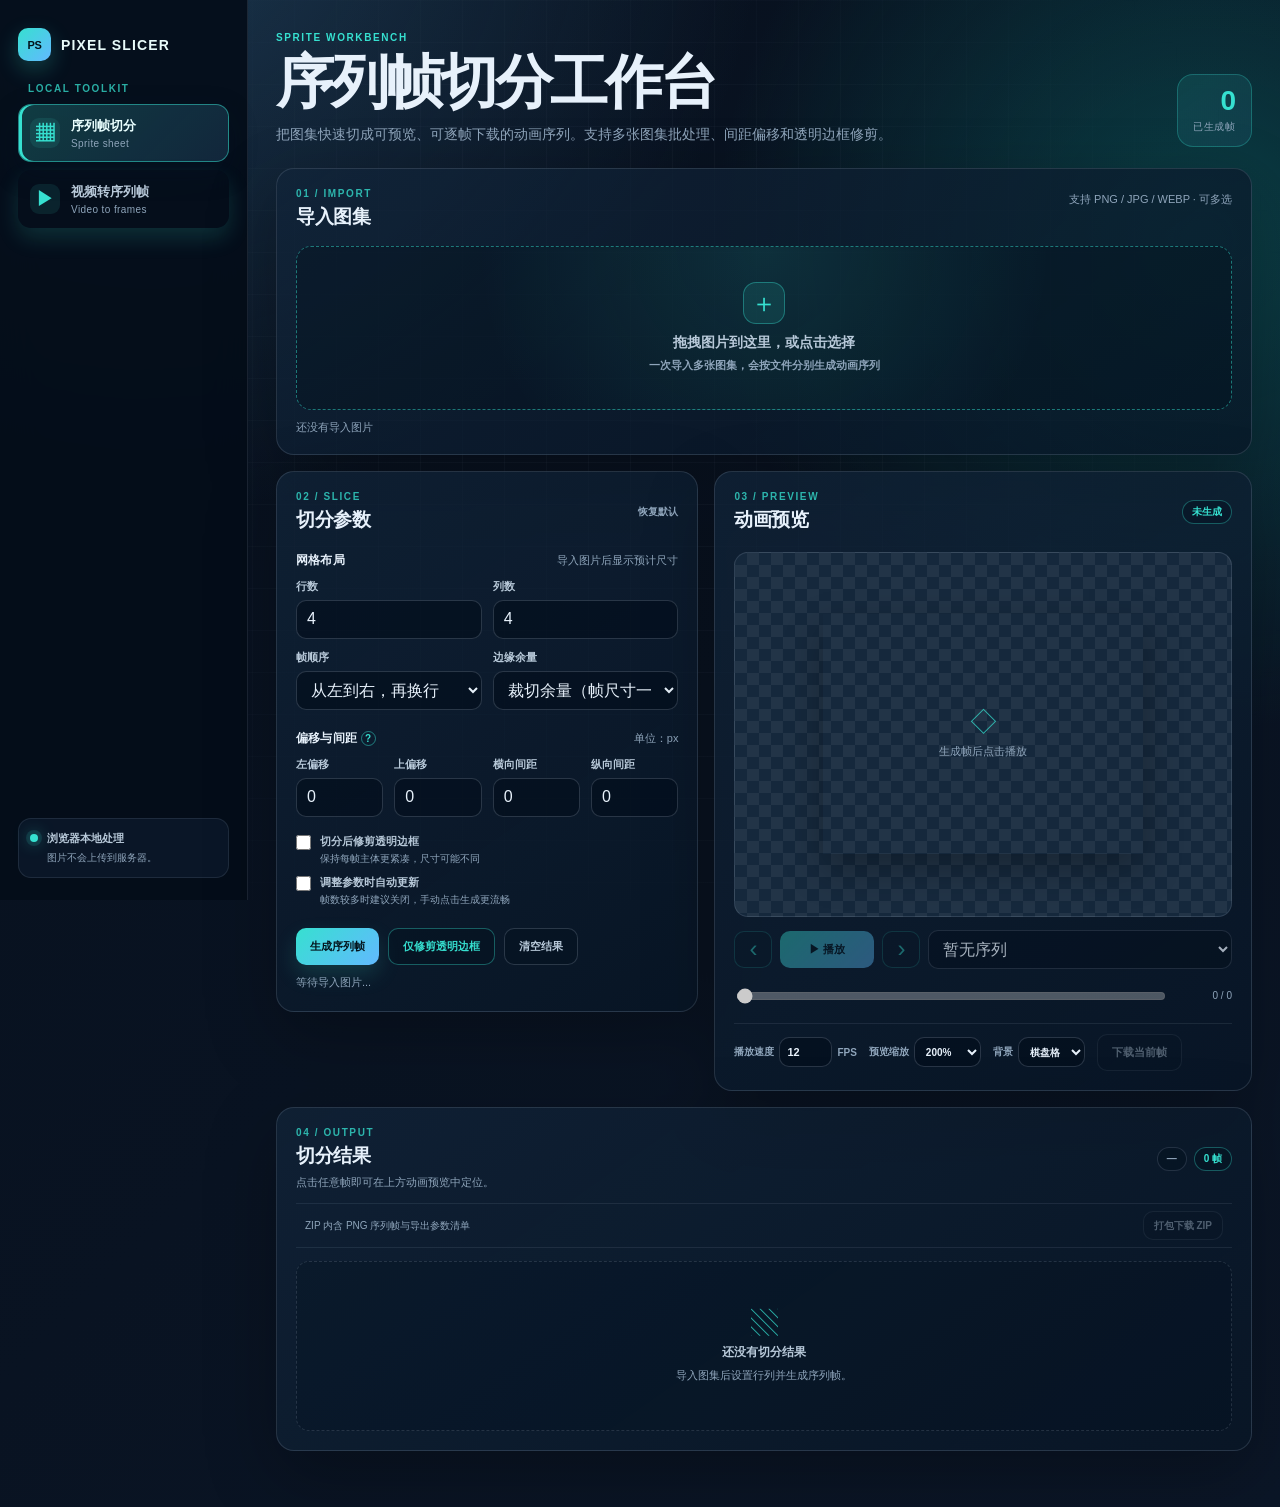
<file: index.html>
<!doctype html>
<html lang="zh-CN">
<head>
  <meta charset="UTF-8" />
  <meta name="viewport" content="width=device-width, initial-scale=1.0" />
  <meta name="theme-color" content="#08111f" />
  <link rel="icon" href="data:," />
  <title>Pixel Slicer Studio · 序列帧工具</title>
  <link rel="stylesheet" href="premium.css" />
</head>
<body>
  <div class="mesh" aria-hidden="true"></div>
  <div class="app">
    <aside class="sidebar">
      <div class="brand">
        <span class="brand-mark">PS</span>
        <span>Pixel Slicer</span>
      </div>
      <p class="sidebar-kicker">LOCAL TOOLKIT</p>
      <nav class="nav" aria-label="工具导航">
        <button class="nav-btn active" data-target="slicer" type="button">
          <span class="nav-icon">▦</span>
          <span><strong>序列帧切分</strong><small>Sprite sheet</small></span>
        </button>
        <button class="nav-btn" data-target="video" type="button">
          <span class="nav-icon">▶</span>
          <span><strong>视频转序列帧</strong><small>Video to frames</small></span>
        </button>
      </nav>
      <div class="sidebar-note">
        <span class="status-dot"></span>
        <div>
          <strong>浏览器本地处理</strong>
          <p>图片不会上传到服务器。</p>
        </div>
      </div>
    </aside>

    <div class="content">
      <main class="shell page active" data-page="slicer">
        <header class="hero hero-with-stat">
          <div>
            <p class="eyebrow">SPRITE WORKBENCH</p>
            <h1>序列帧切分工作台</h1>
            <p class="lead">把图集快速切成可预览、可逐帧下载的动画序列。支持多张图集批处理、间距偏移和透明边框修剪。</p>
          </div>
          <div class="hero-stat" aria-label="当前生成帧数">
            <strong id="headerFrameStat">0</strong>
            <span>已生成帧</span>
          </div>
        </header>

        <section class="card upload-card">
          <div class="section-heading">
            <div>
              <p class="section-eyebrow">01 / IMPORT</p>
              <h2>导入图集</h2>
            </div>
            <span class="section-tip">支持 PNG / JPG / WEBP · 可多选</span>
          </div>
          <label class="drop-zone" id="imageDropZone" for="imageInput">
            <span class="drop-icon">＋</span>
            <span class="drop-title">拖拽图片到这里，或点击选择</span>
            <span class="drop-subtitle">一次导入多张图集，会按文件分别生成动画序列</span>
            <input id="imageInput" type="file" accept="image/*" multiple />
          </label>
          <div id="sourceSummary" class="source-summary empty" aria-live="polite">
            <span>还没有导入图片</span>
          </div>
        </section>

        <section class="workbench-grid">
          <section class="card settings-card">
            <div class="section-heading compact-heading">
              <div>
                <p class="section-eyebrow">02 / SLICE</p>
                <h2>切分参数</h2>
              </div>
              <button id="resetSettingsBtn" class="text-btn" type="button">恢复默认</button>
            </div>

            <div class="subheading-row">
              <h3>网格布局</h3>
              <span id="gridHint" class="setting-hint">导入图片后显示预计尺寸</span>
            </div>
            <div class="field-grid two-columns">
              <div class="field">
                <label for="rows">行数</label>
                <input id="rows" type="number" min="1" max="64" step="1" value="4" inputmode="numeric" />
              </div>
              <div class="field">
                <label for="cols">列数</label>
                <input id="cols" type="number" min="1" max="64" step="1" value="4" inputmode="numeric" />
              </div>
              <div class="field">
                <label for="orderSelect">帧顺序</label>
                <select id="orderSelect">
                  <option value="row-major">从左到右，再换行</option>
                  <option value="column-major">从上到下，再换列</option>
                </select>
              </div>
              <div class="field">
                <label for="edgeMode">边缘余量</label>
                <select id="edgeMode">
                  <option value="crop">裁切余量（帧尺寸一致）</option>
                  <option value="include">包含余量（末行/列变宽）</option>
                </select>
              </div>
            </div>

            <div class="subheading-row spacing-heading">
              <h3>偏移与间距 <span class="help-dot" title="适用于图集带外边距或帧之间有空隙的情况">?</span></h3>
              <span class="setting-hint">单位：px</span>
            </div>
            <div class="field-grid four-columns">
              <div class="field">
                <label for="offsetX">左偏移</label>
                <input id="offsetX" type="number" min="0" step="1" value="0" inputmode="numeric" />
              </div>
              <div class="field">
                <label for="offsetY">上偏移</label>
                <input id="offsetY" type="number" min="0" step="1" value="0" inputmode="numeric" />
              </div>
              <div class="field">
                <label for="gapX">横向间距</label>
                <input id="gapX" type="number" min="0" step="1" value="0" inputmode="numeric" />
              </div>
              <div class="field">
                <label for="gapY">纵向间距</label>
                <input id="gapY" type="number" min="0" step="1" value="0" inputmode="numeric" />
              </div>
            </div>

            <div class="option-list">
              <label class="check-row">
                <input id="trimFramesToggle" type="checkbox" />
                <span><strong>切分后修剪透明边框</strong><small>保持每帧主体更紧凑，尺寸可能不同</small></span>
              </label>
              <label class="check-row">
                <input id="liveUpdateToggle" type="checkbox" />
                <span><strong>调整参数时自动更新</strong><small>帧数较多时建议关闭，手动点击生成更流畅</small></span>
              </label>
            </div>

            <div class="actions settings-actions">
              <button id="sliceBtn" type="button">生成序列帧</button>
              <button id="trimBtn" class="ghost" type="button">仅修剪透明边框</button>
              <button id="clearResultsBtn" class="quiet-btn" type="button">清空结果</button>
            </div>
            <p id="status" class="status-line" aria-live="polite">等待导入图片...</p>
          </section>

          <section class="card animation-card">
            <div class="section-heading compact-heading">
              <div>
                <p class="section-eyebrow">03 / PREVIEW</p>
                <h2>动画预览</h2>
              </div>
              <span id="animationBadge" class="badge">未生成</span>
            </div>

            <div class="animation-stage" id="animationStage" data-background="checker">
              <canvas id="animationCanvas" width="320" height="240" aria-label="序列帧动画预览"></canvas>
              <div id="animationEmpty" class="stage-empty">
                <span class="stage-empty-icon">◇</span>
                <span>生成帧后点击播放</span>
              </div>
            </div>

            <div class="animation-controls">
              <div class="control-row primary-controls">
                <button id="prevFrameBtn" class="icon-btn" type="button" title="上一帧" aria-label="上一帧">‹</button>
                <button id="playAnimationBtn" class="play-btn" type="button" disabled>▶ 播放</button>
                <button id="nextFrameBtn" class="icon-btn" type="button" title="下一帧" aria-label="下一帧">›</button>
                <select id="animationSourceSelect" aria-label="选择预览序列" disabled>
                  <option>暂无序列</option>
                </select>
              </div>
              <div class="timeline-row">
                <input id="animationSeek" type="range" min="0" max="0" value="0" step="1" disabled aria-label="动画帧进度" />
                <span id="animationFrameLabel">0 / 0</span>
              </div>
              <div class="preview-options">
                <label class="inline-field" for="previewFps">播放速度
                  <input id="previewFps" type="number" min="1" max="120" step="1" value="12" />
                  <span>FPS</span>
                </label>
                <label class="inline-field" for="previewZoom">预览缩放
                  <select id="previewZoom">
                    <option value="1">100%</option>
                    <option value="2" selected>200%</option>
                    <option value="3">300%</option>
                    <option value="4">400%</option>
                  </select>
                </label>
                <label class="inline-field" for="previewBackground">背景
                  <select id="previewBackground">
                    <option value="checker" selected>棋盘格</option>
                    <option value="dark">深色</option>
                    <option value="light">浅色</option>
                    <option value="transparent">透明</option>
                  </select>
                </label>
                <button id="downloadFrameBtn" class="quiet-btn" type="button" disabled>下载当前帧</button>
              </div>
            </div>
          </section>
        </section>

        <section class="card result-card">
          <div class="section-heading result-heading">
            <div>
              <p class="section-eyebrow">04 / OUTPUT</p>
              <h2>切分结果</h2>
              <p id="resultHint" class="subtle-text">点击任意帧即可在上方动画预览中定位。</p>
            </div>
            <div class="result-stats">
              <span id="dimensionBadge" class="subtle-badge">—</span>
              <span id="countBadge" class="badge">0 帧</span>
            </div>
          </div>
          <div class="output-toolbar">
            <span>ZIP 内含 PNG 序列帧与导出参数清单</span>
            <button id="downloadSliceZipBtn" class="quiet-btn" type="button" disabled>打包下载 ZIP</button>
          </div>
          <div id="preview" class="preview">
            <div id="resultsEmpty" class="results-empty">
              <span class="results-empty-icon">▧</span>
              <strong>还没有切分结果</strong>
              <span>导入图集后设置行列并生成序列帧。</span>
            </div>
          </div>
        </section>
      </main>

      <main class="shell page" data-page="video">
        <header class="hero hero-with-stat">
          <div>
            <p class="eyebrow">MOTION WORKBENCH</p>
            <h1>视频转序列帧</h1>
            <p class="lead">精确选取片段，按帧数或 FPS 采样，直接导出适合游戏、动效和 UI 的 PNG 序列。</p>
          </div>
          <div class="hero-stat-group" aria-label="视频信息">
            <div class="hero-stat">
              <strong id="videoDurationBadge">—</strong>
              <span>视频时长</span>
            </div>
            <div class="hero-stat">
              <strong id="videoFrameSizeBadge">—</strong>
              <span>画面尺寸</span>
            </div>
          </div>
        </header>

        <section class="video-workbench-grid">
          <section class="card video-source-card">
            <div class="section-heading compact-heading">
              <div>
                <p class="section-eyebrow">01 / SOURCE</p>
                <h2>视频预览</h2>
              </div>
              <span id="videoFormatBadge" class="subtle-badge">未加载</span>
            </div>
            <label class="video-drop-zone" id="videoDropZone" for="videoInput">
              <span class="video-drop-icon">▶</span>
              <span id="videoFileLabel" class="video-drop-title">点击或拖拽视频文件</span>
              <span class="video-drop-subtitle">MP4 / WebM / MOV · 文件只在本地解码</span>
              <input id="videoInput" type="file" accept="video/*" />
            </label>
            <div class="video-stage" id="videoStage">
              <video id="videoPreview" controls preload="metadata" playsinline></video>
              <div id="videoEmpty" class="video-empty">
                <span>◇</span>
                <strong>选择视频后开始预览</strong>
                <small>建议使用 H.264 MP4 或 WebM</small>
              </div>
            </div>
            <div class="video-meta-strip">
              <span><i class="meta-dot"></i><strong id="videoCurrentTime">00:00.00</strong> 当前时间</span>
              <span><i class="meta-dot blue"></i><strong id="videoCodecHint">本地处理</strong></span>
            </div>
          </section>

          <section class="card video-process-card">
            <div class="section-heading compact-heading">
              <div>
                <p class="section-eyebrow">02 / SETTINGS</p>
                <h2>采样与输出</h2>
              </div>
              <span class="section-tip">实时计算预计帧数</span>
            </div>
            <div class="process-callout">
              <span class="callout-icon">✦</span>
              <div><strong>按需控制采样密度</strong><small>片段越长、采样越密，处理时间和内存占用越高。</small></div>
            </div>
            <div class="field-grid two-columns">
              <div class="field">
                <label for="sampleMode">采样方式</label>
                <select id="sampleMode">
                  <option value="count">按指定帧数</option>
                  <option value="fps">按 FPS 采样</option>
                </select>
              </div>
              <div class="field">
                <label for="frameCount">目标帧数</label>
                <input id="frameCount" type="number" min="1" max="2000" value="1" inputmode="numeric" />
              </div>
              <div class="field">
                <label for="sampleFps">采样 FPS</label>
                <input id="sampleFps" type="number" min="1" max="120" step="1" value="12" inputmode="numeric" />
              </div>
              <div class="field">
                <label for="outputScale">输出尺寸</label>
                <select id="outputScale">
                  <option value="1" selected>原始尺寸 · 100%</option>
                  <option value="0.75">缩小 · 75%</option>
                  <option value="0.5">缩小 · 50%</option>
                  <option value="0.25">缩小 · 25%</option>
                </select>
              </div>
            </div>
            <div class="sample-readout">
              <span id="sampleStepLabel">等待视频片段</span>
              <span class="sample-limit">最多 2000 帧</span>
            </div>
            <div class="actions process-actions">
              <button id="extractBtn" type="button">提取序列帧</button>
              <button id="clearFramesBtn" class="ghost" type="button">清空结果</button>
            </div>
            <p id="videoStatus" class="status-line">等待选择视频...</p>

            <div class="chroma-panel">
              <div class="subheading-row">
                <h3>色键透明 <span class="optional-label">可选</span></h3>
                <span class="setting-hint">对已提取帧处理</span>
              </div>
              <div class="field-grid chroma-grid">
                <div class="field color-field">
                  <label for="keyColor">颜色</label>
                  <input id="keyColor" type="color" value="#00ff00" />
                </div>
                <div class="field">
                  <label for="keyTolerance">容差</label>
                  <input id="keyTolerance" type="number" min="0" max="255" value="60" />
                </div>
                <div class="field">
                  <label for="keyFeather">羽化</label>
                  <input id="keyFeather" type="number" min="0" max="120" value="24" />
                </div>
              </div>
              <button id="chromaBtn" class="quiet-btn wide-btn" type="button">应用色键透明</button>
            </div>
          </section>
        </section>

        <section class="card timeline-card">
          <div class="section-heading compact-heading">
            <div>
              <p class="section-eyebrow">03 / TIMELINE</p>
              <h2>选择片段</h2>
            </div>
            <div class="timeline-summary">
              <div><strong id="segmentLengthLabel">0.00s</strong><span>选中时长</span></div>
              <div class="time-pair"><span id="startTime">0.00s</span><b>→</b><span id="endTime">0.00s</span></div>
            </div>
          </div>
          <div class="timeline-inputs">
            <div class="field range-block">
              <div class="range-label-row"><label for="startRange">片段开始</label><span>START</span></div>
              <input id="startRange" type="range" min="0" max="0" step="0.01" value="0" />
            </div>
            <div class="field range-block">
              <div class="range-label-row"><label for="endRange">片段结束</label><span>END</span></div>
              <input id="endRange" type="range" min="0" max="0" step="0.01" value="0" />
            </div>
          </div>
          <div class="timeline-actions">
            <button id="setStartFromCurrentBtn" class="quiet-btn" type="button">以当前时间设开始</button>
            <button id="setEndFromCurrentBtn" class="quiet-btn" type="button">以当前时间设结束</button>
            <button id="resetSegmentBtn" class="text-btn" type="button">重置片段</button>
            <button id="playSegmentBtn" class="play-segment-btn" type="button">▶ 播放片段</button>
            <label class="check-row timeline-check">
              <input id="loopToggle" type="checkbox" checked />
              <span><strong>循环片段</strong><small>预览时自动回到开始</small></span>
            </label>
          </div>
        </section>

        <section class="card video-output-card">
          <div class="section-heading result-heading">
            <div>
              <p class="section-eyebrow">04 / OUTPUT</p>
              <h2>视频帧结果</h2>
              <p id="videoOutputHint" class="subtle-text">生成后可点击帧卡片定位视频时间。</p>
            </div>
            <div class="result-stats">
              <span id="outputResolution" class="subtle-badge">—</span>
              <span id="sampleSummary" class="subtle-badge">—</span>
              <span id="frameBadge" class="badge">0 帧</span>
            </div>
          </div>
          <div class="output-toolbar">
            <span>每张 PNG 都保留透明通道</span>
            <button id="downloadAllFramesBtn" class="quiet-btn" type="button" disabled>打包下载 ZIP</button>
          </div>
          <div id="framePreview" class="frame-grid">
            <div class="results-empty">
              <span class="results-empty-icon">▧</span>
              <strong>还没有提取结果</strong>
              <span>选择视频、片段和采样方式后开始提取。</span>
            </div>
          </div>
        </section>
      </main>
    </div>
  </div>
  <script src="premium.js"></script>
</body>
</html>
</file>
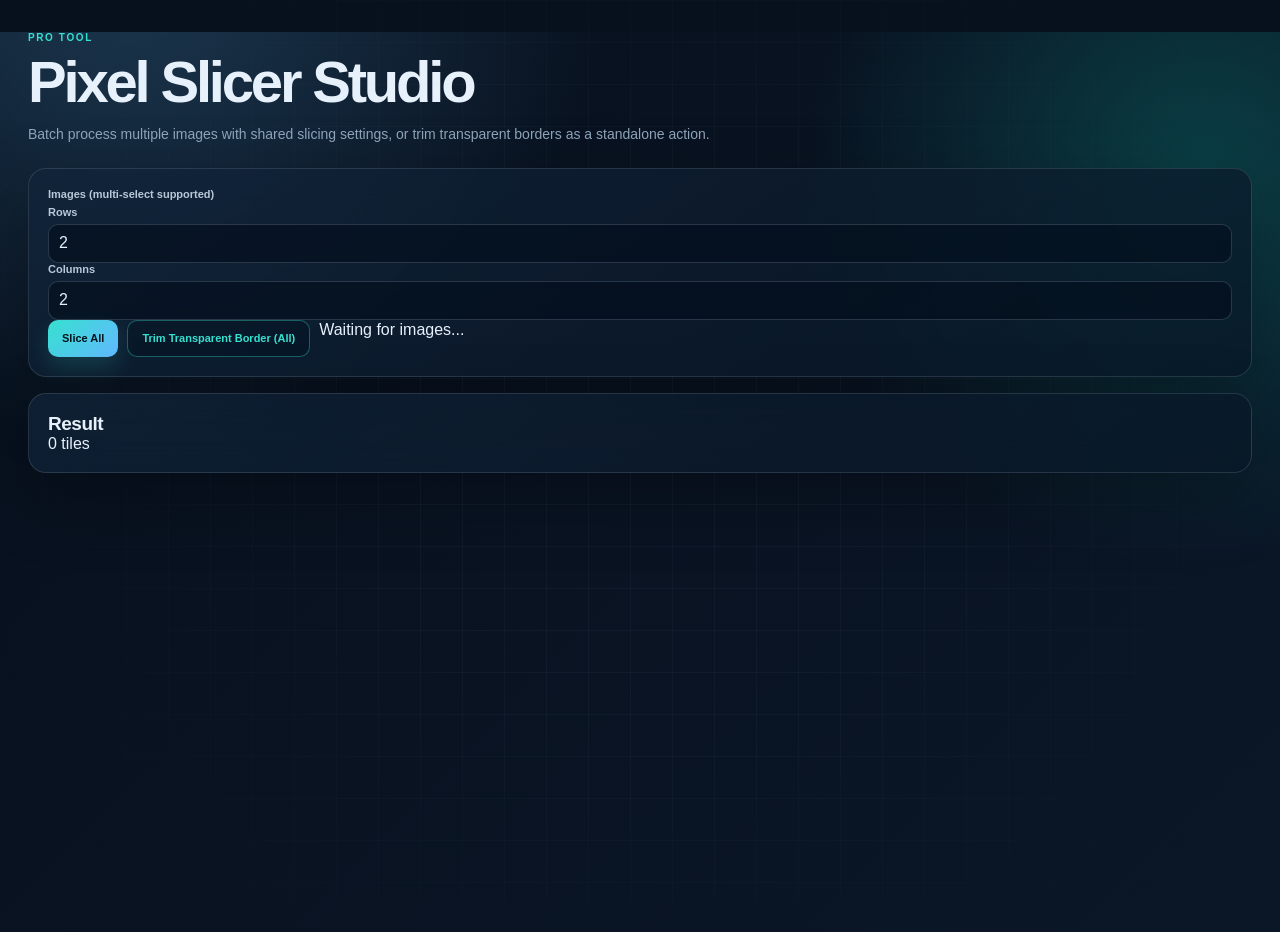
<file: premium.html>
<!doctype html>  
<html lang='en'>  
<head>  
<meta charset='UTF-8' />  
<meta name='viewport' content='width=device-width, initial-scale=1.0' />  
<title>Pixel Slicer Studio - Premium</title>  
<link rel='stylesheet' href='premium.css' />  
</head>  
<body>  
<div class='mesh'></div>  
<main class='shell'>  
<header class='hero'>  
<p class='eyebrow'>PRO TOOL</p>  
<h1>Pixel Slicer Studio</h1>  
<p class='lead'>Batch process multiple images with shared slicing settings, or trim transparent borders as a standalone action.</p>  
</header>  
<section class='card'>  
<label for='imageInput'>Images (multi-select supported)</label>  
<input id='imageInput' type='file' accept='image/*' multiple />  
<div class='grid'>  
<div><label for='rows'>Rows</label><input id='rows' type='number' min='1' value='2' /></div>  
<div><label for='cols'>Columns</label><input id='cols' type='number' min='1' value='2' /></div>  
</div>  
<div class='actions'><button id='sliceBtn'>Slice All</button><button id='trimBtn' class='ghost'>Trim Transparent Border (All)</button><p id='status'>Waiting for images...</p></div>  
</section>  
<section class='card'><div class='row'><h2>Result</h2><span id='countBadge'>0 tiles</span></div><div id='preview' class='preview'></div></section>  
</main>  
<script src='premium.js'></script>  
</body>  
</html>
</file>
<file: premium.css>
:root {
  --bg: #07101d;
  --bg-deep: #0b1627;
  --panel: rgba(13, 28, 47, 0.78);
  --panel-strong: rgba(14, 31, 52, 0.94);
  --panel-soft: rgba(23, 44, 68, 0.54);
  --line: rgba(148, 163, 184, 0.2);
  --line-strong: rgba(148, 163, 184, 0.34);
  --text: #e7f1fb;
  --muted: #8fa5bb;
  --muted-strong: #b8c9d9;
  --brand: #36e0d0;
  --brand-blue: #62b9ff;
  --brand-soft: rgba(54, 224, 208, 0.15);
  --warning: #f6c76b;
  --danger: #ff8795;
  --nav: rgba(5, 14, 26, 0.92);
  --shadow: 0 24px 70px rgba(0, 0, 0, 0.27);
}

* {
  box-sizing: border-box;
}

html {
  min-width: 320px;
  background: var(--bg);
}

body {
  min-height: 100vh;
  margin: 0;
  color: var(--text);
  font-family: "Segoe UI", "PingFang SC", "Microsoft YaHei", sans-serif;
  background:
    radial-gradient(circle at 10% -8%, rgba(47, 92, 126, 0.52) 0, transparent 32%),
    radial-gradient(circle at 94% 16%, rgba(12, 122, 117, 0.42) 0, transparent 28%),
    linear-gradient(135deg, var(--bg), var(--bg-deep));
}

button,
input,
select {
  font: inherit;
}

button,
select,
input[type="file"] {
  -webkit-tap-highlight-color: transparent;
}

button {
  border: 0;
}

button:focus-visible,
select:focus-visible,
input:focus-visible,
.drop-zone:focus-within {
  outline: 2px solid rgba(54, 224, 208, 0.74);
  outline-offset: 2px;
}

.mesh {
  position: fixed;
  z-index: 0;
  inset: 0;
  pointer-events: none;
  background-image:
    linear-gradient(rgba(148, 163, 184, 0.055) 1px, transparent 1px),
    linear-gradient(90deg, rgba(148, 163, 184, 0.055) 1px, transparent 1px);
  background-size: 42px 42px;
  mask-image: radial-gradient(circle at center, black 28%, transparent 88%);
}

.app {
  position: relative;
  z-index: 1;
  display: flex;
  min-height: 100vh;
}

.sidebar {
  position: sticky;
  top: 0;
  display: flex;
  flex: 0 0 248px;
  flex-direction: column;
  width: 248px;
  height: 100vh;
  padding: 28px 18px 22px;
  background: var(--nav);
  border-right: 1px solid rgba(148, 163, 184, 0.16);
  backdrop-filter: blur(18px);
}

.brand {
  display: flex;
  align-items: center;
  gap: 10px;
  color: #e8fbfa;
  font-size: 14px;
  font-weight: 850;
  letter-spacing: 0.08em;
  text-transform: uppercase;
}

.brand-mark {
  display: grid;
  width: 33px;
  height: 33px;
  place-items: center;
  color: #03131b;
  font-size: 11px;
  font-weight: 900;
  letter-spacing: -0.04em;
  border-radius: 10px;
  background: linear-gradient(135deg, var(--brand), var(--brand-blue));
  box-shadow: 0 8px 22px rgba(54, 224, 208, 0.24);
}

.sidebar-kicker,
.section-eyebrow,
.eyebrow {
  color: var(--brand);
  font-size: 10px;
  font-weight: 850;
  letter-spacing: 0.16em;
}

.sidebar-kicker {
  margin: 22px 10px 10px;
  opacity: 0.76;
}

.nav {
  display: grid;
  gap: 8px;
}

.nav-btn {
  display: flex;
  align-items: center;
  gap: 11px;
  width: 100%;
  padding: 12px 11px;
  color: var(--muted-strong);
  text-align: left;
  cursor: pointer;
  border: 1px solid transparent;
  border-radius: 13px;
  background: transparent;
  transition: 160ms ease;
}

.nav-btn:hover {
  color: var(--text);
  border-color: rgba(54, 224, 208, 0.28);
  background: rgba(25, 49, 72, 0.58);
  transform: translateX(2px);
}

.nav-btn.active {
  color: #eaffff;
  border-color: rgba(54, 224, 208, 0.5);
  background: linear-gradient(135deg, rgba(54, 224, 208, 0.22), rgba(98, 185, 255, 0.14));
  box-shadow: inset 3px 0 0 var(--brand), 0 10px 28px rgba(3, 21, 38, 0.28);
}

.nav-icon {
  display: grid;
  flex: 0 0 30px;
  width: 30px;
  height: 30px;
  place-items: center;
  color: var(--brand);
  font-size: 18px;
  line-height: 1;
  border-radius: 9px;
  background: rgba(54, 224, 208, 0.1);
}

.nav-btn strong,
.nav-btn small {
  display: block;
}

.nav-btn strong {
  font-size: 13px;
}

.nav-btn small {
  margin-top: 3px;
  color: var(--muted);
  font-size: 10px;
  font-weight: 500;
  letter-spacing: 0.04em;
}

.sidebar-note {
  display: flex;
  gap: 9px;
  align-items: flex-start;
  margin-top: auto;
  padding: 12px 11px;
  color: var(--muted);
  border: 1px solid rgba(148, 163, 184, 0.15);
  border-radius: 13px;
  background: rgba(20, 39, 61, 0.42);
}

.sidebar-note strong {
  display: block;
  color: var(--muted-strong);
  font-size: 11px;
}

.sidebar-note p {
  margin: 4px 0 0;
  font-size: 10px;
  line-height: 1.5;
}

.status-dot {
  flex: 0 0 8px;
  width: 8px;
  height: 8px;
  margin-top: 3px;
  border-radius: 50%;
  background: var(--brand);
  box-shadow: 0 0 0 4px rgba(54, 224, 208, 0.12), 0 0 16px rgba(54, 224, 208, 0.7);
}

.content {
  min-width: 0;
  flex: 1;
}

.shell {
  width: min(1380px, calc(100% - 56px));
  margin: 32px auto 56px;
}

.page {
  display: none;
}

.page.active {
  display: block;
  animation: page-in 240ms ease both;
}

@keyframes page-in {
  from { opacity: 0; transform: translateY(5px); }
  to { opacity: 1; transform: translateY(0); }
}

.hero {
  margin-bottom: 21px;
}

.hero-with-stat {
  display: flex;
  align-items: flex-end;
  justify-content: space-between;
  gap: 24px;
}

.eyebrow {
  margin: 0 0 9px;
}

h1,
h2,
h3,
p {
  margin-top: 0;
}

h1 {
  margin-bottom: 0;
  font-size: clamp(32px, 4.8vw, 58px);
  line-height: 1.02;
  letter-spacing: -0.055em;
}

h2 {
  margin-bottom: 0;
  font-size: 19px;
  letter-spacing: -0.025em;
}

h3 {
  margin-bottom: 0;
  font-size: 12px;
  font-weight: 800;
  letter-spacing: 0.02em;
}

.lead {
  max-width: 720px;
  margin: 12px 0 0;
  color: var(--muted);
  font-size: 14px;
  line-height: 1.7;
}

.hero-stat {
  display: flex;
  flex: 0 0 auto;
  flex-direction: column;
  align-items: flex-end;
  padding: 12px 15px;
  border: 1px solid rgba(54, 224, 208, 0.28);
  border-radius: 16px;
  background: linear-gradient(145deg, rgba(54, 224, 208, 0.11), rgba(98, 185, 255, 0.08));
}

.hero-stat strong {
  color: var(--brand);
  font-size: 28px;
  line-height: 1;
}

.hero-stat span {
  margin-top: 5px;
  color: var(--muted);
  font-size: 10px;
  letter-spacing: 0.08em;
}

.card {
  margin-top: 16px;
  padding: 19px;
  border: 1px solid var(--line);
  border-radius: 18px;
  background: linear-gradient(145deg, rgba(17, 36, 57, 0.77), rgba(8, 22, 38, 0.72));
  box-shadow: var(--shadow);
  backdrop-filter: blur(18px);
}

.section-heading {
  display: flex;
  align-items: flex-start;
  justify-content: space-between;
  gap: 18px;
  margin-bottom: 16px;
}

.compact-heading {
  align-items: center;
  margin-bottom: 19px;
}

.section-eyebrow {
  margin: 0 0 5px;
  opacity: 0.78;
}

.section-tip,
.setting-hint,
.subtle-text {
  color: var(--muted);
  font-size: 11px;
  line-height: 1.5;
}

.section-tip {
  padding-top: 3px;
  text-align: right;
}

.drop-zone {
  display: flex;
  flex-direction: column;
  align-items: center;
  justify-content: center;
  min-height: 164px;
  padding: 24px;
  text-align: center;
  cursor: pointer;
  border: 1px dashed rgba(54, 224, 208, 0.48);
  border-radius: 15px;
  background: radial-gradient(circle at 50% 0%, rgba(54, 224, 208, 0.12), transparent 58%), rgba(5, 17, 30, 0.36);
  transition: 180ms ease;
}

.drop-zone:hover,
.drop-zone.dragging {
  border-color: var(--brand);
  background: radial-gradient(circle at 50% 0%, rgba(54, 224, 208, 0.2), transparent 62%), rgba(7, 30, 44, 0.56);
  transform: translateY(-1px);
}

.drop-icon {
  display: grid;
  width: 42px;
  height: 42px;
  margin-bottom: 10px;
  place-items: center;
  color: var(--brand);
  font-size: 26px;
  font-weight: 300;
  border: 1px solid rgba(54, 224, 208, 0.37);
  border-radius: 13px;
  background: rgba(54, 224, 208, 0.11);
}

.drop-title {
  font-size: 14px;
  font-weight: 800;
}

.drop-subtitle {
  margin-top: 6px;
  color: var(--muted);
  font-size: 11px;
}

#imageInput {
  position: absolute;
  width: 1px;
  height: 1px;
  overflow: hidden;
  opacity: 0;
  pointer-events: none;
}

.source-summary {
  display: grid;
  grid-template-columns: repeat(auto-fill, minmax(220px, 1fr));
  gap: 8px;
  margin-top: 12px;
}

.source-summary.empty {
  display: block;
  margin-top: 10px;
  color: var(--muted);
  font-size: 11px;
}

.source-item {
  display: flex;
  align-items: center;
  gap: 9px;
  min-width: 0;
  padding: 8px 9px;
  border: 1px solid rgba(148, 163, 184, 0.16);
  border-radius: 11px;
  background: rgba(4, 15, 28, 0.34);
}

.source-thumb {
  width: 36px;
  height: 36px;
  flex: 0 0 36px;
  object-fit: contain;
  image-rendering: auto;
  border: 1px solid rgba(148, 163, 184, 0.2);
  border-radius: 7px;
  background-color: #14263a;
  background-image: linear-gradient(45deg, rgba(255,255,255,.07) 25%, transparent 25%), linear-gradient(-45deg, rgba(255,255,255,.07) 25%, transparent 25%), linear-gradient(45deg, transparent 75%, rgba(255,255,255,.07) 75%), linear-gradient(-45deg, transparent 75%, rgba(255,255,255,.07) 75%);
  background-position: 0 0, 0 8px, 8px -8px, -8px 0;
  background-size: 16px 16px;
}

.source-copy {
  min-width: 0;
}

.source-copy strong,
.source-copy span {
  display: block;
  overflow: hidden;
  text-overflow: ellipsis;
  white-space: nowrap;
}

.source-copy strong {
  color: var(--muted-strong);
  font-size: 11px;
}

.source-copy span {
  margin-top: 3px;
  color: var(--muted);
  font-size: 10px;
}

.workbench-grid {
  display: grid;
  grid-template-columns: minmax(390px, 0.88fr) minmax(480px, 1.12fr);
  gap: 16px;
  align-items: start;
}

.workbench-grid > .card {
  min-width: 0;
}

.field-grid {
  display: grid;
  gap: 11px;
}

.two-columns {
  grid-template-columns: repeat(2, minmax(0, 1fr));
}

.four-columns {
  grid-template-columns: repeat(4, minmax(0, 1fr));
}

.field {
  min-width: 0;
}

label {
  display: block;
  margin-bottom: 6px;
  color: var(--muted-strong);
  font-size: 11px;
  font-weight: 750;
}

input[type="file"],
input[type="number"],
input[type="range"],
input[type="color"],
select {
  width: 100%;
  color: var(--text);
  border: 1px solid rgba(148, 163, 184, 0.25);
  border-radius: 10px;
  background: rgba(4, 15, 28, 0.65);
  transition: 150ms ease;
}

input[type="file"] {
  padding: 9px 10px;
  color: var(--muted);
  font-size: 12px;
}

input[type="number"],
select {
  height: 39px;
  padding: 0 10px;
}

select {
  cursor: pointer;
}

input[type="color"] {
  height: 39px;
  padding: 4px;
  cursor: pointer;
}

input[type="range"] {
  height: 30px;
  padding: 0;
  accent-color: var(--brand);
  cursor: pointer;
}

input:hover,
select:hover {
  border-color: rgba(54, 224, 208, 0.4);
}

input:focus,
select:focus {
  outline: 0;
  border-color: var(--brand);
  box-shadow: 0 0 0 3px rgba(54, 224, 208, 0.11);
}

.subheading-row {
  display: flex;
  align-items: center;
  justify-content: space-between;
  gap: 10px;
  margin: 0 0 10px;
}

.spacing-heading {
  margin-top: 20px;
}

.help-dot {
  display: inline-grid;
  width: 15px;
  height: 15px;
  place-items: center;
  color: var(--brand);
  font-size: 10px;
  border: 1px solid rgba(54, 224, 208, 0.5);
  border-radius: 50%;
  cursor: help;
}

.option-list {
  display: grid;
  gap: 9px;
  margin-top: 17px;
}

.check-row {
  display: flex;
  align-items: flex-start;
  gap: 9px;
  margin: 0;
  color: var(--muted-strong);
  font-size: 11px;
  cursor: pointer;
}

.check-row input {
  flex: 0 0 auto;
  width: 15px;
  height: 15px;
  margin: 1px 0 0;
  accent-color: var(--brand);
}

.check-row span {
  min-width: 0;
}

.check-row strong,
.check-row small {
  display: block;
}

.check-row strong {
  color: var(--muted-strong);
  font-size: 11px;
}

.check-row small {
  margin-top: 3px;
  color: var(--muted);
  font-size: 10px;
  font-weight: 500;
  line-height: 1.45;
}

.actions {
  display: flex;
  align-items: center;
  gap: 9px;
  flex-wrap: wrap;
}

.settings-actions {
  margin-top: 20px;
}

button,
.frame-actions a {
  min-height: 37px;
  padding: 9px 14px;
  color: #03131b;
  font-size: 11px;
  font-weight: 850;
  cursor: pointer;
  border-radius: 10px;
  background: linear-gradient(135deg, var(--brand), var(--brand-blue));
  box-shadow: 0 10px 22px rgba(54, 224, 208, 0.16);
  transition: 160ms ease;
}

button:hover:not(:disabled),
.frame-actions a:hover {
  filter: brightness(1.08);
  transform: translateY(-1px);
}

button:disabled {
  cursor: not-allowed;
  opacity: 0.4;
  box-shadow: none;
}

.ghost,
.quiet-btn,
.icon-btn,
.text-btn {
  color: var(--brand);
  border: 1px solid rgba(54, 224, 208, 0.36);
  background: rgba(4, 17, 30, 0.38);
  box-shadow: none;
}

.quiet-btn {
  color: var(--muted-strong);
  border-color: rgba(148, 163, 184, 0.25);
}

.text-btn {
  min-height: 0;
  padding: 5px 0;
  color: var(--muted);
  font-size: 10px;
  border: 0;
  background: transparent;
}

.text-btn:hover:not(:disabled) {
  color: var(--brand);
  filter: none;
  transform: none;
}

.status-line {
  min-height: 17px;
  margin: 10px 0 0;
  color: var(--muted);
  font-size: 11px;
}

.status-line.success {
  color: var(--brand);
}

.status-line.error {
  color: var(--danger);
}

.badge,
.subtle-badge {
  display: inline-flex;
  align-items: center;
  min-height: 24px;
  padding: 4px 9px;
  color: var(--brand);
  font-size: 10px;
  font-weight: 800;
  white-space: nowrap;
  border: 1px solid rgba(54, 224, 208, 0.34);
  border-radius: 999px;
  background: rgba(4, 17, 30, 0.4);
}

.subtle-badge {
  color: var(--muted);
  border-color: rgba(148, 163, 184, 0.2);
}

.animation-stage {
  position: relative;
  display: grid;
  min-height: 365px;
  max-height: 520px;
  padding: 22px;
  overflow: auto;
  place-items: center;
  border: 1px solid rgba(148, 163, 184, 0.2);
  border-radius: 14px;
  background-color: #15283c;
  background-image: linear-gradient(45deg, rgba(255,255,255,.055) 25%, transparent 25%), linear-gradient(-45deg, rgba(255,255,255,.055) 25%, transparent 25%), linear-gradient(45deg, transparent 75%, rgba(255,255,255,.055) 75%), linear-gradient(-45deg, transparent 75%, rgba(255,255,255,.055) 75%);
  background-position: 0 0, 0 12px, 12px -12px, -12px 0;
  background-size: 24px 24px;
}

.animation-stage[data-background="dark"] {
  background: #07101d;
}

.animation-stage[data-background="light"] {
  background: #e8eef3;
}

.animation-stage[data-background="transparent"] {
  background: transparent;
}

#animationCanvas {
  display: block;
  width: 320px;
  height: 240px;
  image-rendering: pixelated;
  image-rendering: crisp-edges;
  box-shadow: 0 16px 36px rgba(0, 0, 0, 0.28);
}

.stage-empty {
  position: absolute;
  display: flex;
  flex-direction: column;
  align-items: center;
  gap: 8px;
  color: var(--muted);
  font-size: 11px;
  pointer-events: none;
}

.stage-empty[hidden] {
  display: none;
}

.stage-empty-icon,
.results-empty-icon {
  color: var(--brand);
  font-size: 27px;
  line-height: 1;
  opacity: 0.75;
}

.animation-controls {
  margin-top: 13px;
}

.control-row {
  display: flex;
  align-items: center;
  gap: 8px;
}

.primary-controls select {
  min-width: 0;
  flex: 1;
}

.icon-btn {
  width: 38px;
  min-width: 38px;
  padding: 0;
  font-size: 24px;
  font-weight: 400;
  line-height: 1;
}

.play-btn {
  min-width: 94px;
}

.timeline-row {
  display: flex;
  align-items: center;
  gap: 10px;
  margin-top: 10px;
}

.timeline-row input {
  flex: 1;
}

.timeline-row span {
  min-width: 54px;
  color: var(--muted);
  font-size: 10px;
  text-align: right;
}

.preview-options {
  display: flex;
  align-items: center;
  gap: 8px 12px;
  flex-wrap: wrap;
  margin-top: 10px;
  padding-top: 10px;
  border-top: 1px solid rgba(148, 163, 184, 0.13);
}

.inline-field {
  display: inline-flex;
  align-items: center;
  gap: 5px;
  margin: 0;
  color: var(--muted);
  font-size: 10px;
  font-weight: 650;
  white-space: nowrap;
}

.inline-field input[type="number"] {
  width: 53px;
  height: 30px;
  padding: 0 7px;
  font-size: 11px;
}

.inline-field select {
  width: auto;
  min-width: 67px;
  height: 30px;
  padding: 0 7px;
  font-size: 10px;
}

.result-card {
  margin-top: 16px;
}

.result-heading {
  align-items: center;
  margin-bottom: 13px;
}

.subtle-text {
  margin: 5px 0 0;
}

.result-stats {
  display: flex;
  align-items: center;
  gap: 7px;
}

.preview {
  display: grid;
  gap: 14px;
}

.results-empty {
  display: flex;
  min-height: 170px;
  flex-direction: column;
  align-items: center;
  justify-content: center;
  gap: 7px;
  color: var(--muted);
  font-size: 11px;
  text-align: center;
  border: 1px dashed rgba(148, 163, 184, 0.2);
  border-radius: 13px;
  background: rgba(4, 15, 28, 0.23);
}

.results-empty strong {
  color: var(--muted-strong);
  font-size: 12px;
}

.batch-group {
  padding: 12px;
  border: 1px solid rgba(148, 163, 184, 0.18);
  border-radius: 14px;
  background: rgba(4, 15, 28, 0.28);
}

.group-title {
  display: flex;
  align-items: center;
  justify-content: space-between;
  gap: 10px;
  margin: 0 0 10px;
  color: var(--muted-strong);
  font-size: 12px;
}

.group-title span {
  color: var(--muted);
  font-size: 10px;
  font-weight: 500;
}

.group-grid {
  display: grid;
  grid-template-columns: repeat(auto-fill, minmax(154px, 1fr));
  gap: 10px;
}

.tile {
  min-width: 0;
  overflow: hidden;
  cursor: pointer;
  border: 1px solid rgba(148, 163, 184, 0.19);
  border-radius: 11px;
  background: rgba(11, 27, 44, 0.85);
  transition: 160ms ease;
}

.tile:hover,
.tile.selected {
  border-color: rgba(54, 224, 208, 0.7);
  box-shadow: 0 0 0 2px rgba(54, 224, 208, 0.12), 0 12px 28px rgba(1, 11, 20, 0.24);
  transform: translateY(-2px);
}

.tile-media {
  display: grid;
  min-height: 150px;
  padding: 8px;
  place-items: center;
  background-color: #15283c;
  background-image: linear-gradient(45deg, rgba(255,255,255,.045) 25%, transparent 25%), linear-gradient(-45deg, rgba(255,255,255,.045) 25%, transparent 25%), linear-gradient(45deg, transparent 75%, rgba(255,255,255,.045) 75%), linear-gradient(-45deg, transparent 75%, rgba(255,255,255,.045) 75%);
  background-position: 0 0, 0 8px, 8px -8px, -8px 0;
  background-size: 16px 16px;
}

.tile-media img {
  display: block;
  width: 100%;
  max-height: 180px;
  object-fit: contain;
  image-rendering: pixelated;
}

.meta {
  display: flex;
  align-items: center;
  justify-content: space-between;
  gap: 8px;
  padding: 8px 9px;
  border-top: 1px solid rgba(148, 163, 184, 0.12);
}

.meta-copy {
  min-width: 0;
}

.meta-copy strong,
.meta-copy span {
  display: block;
  overflow: hidden;
  text-overflow: ellipsis;
  white-space: nowrap;
}

.meta-copy strong {
  color: var(--muted-strong);
  font-size: 10px;
}

.meta-copy span {
  margin-top: 3px;
  color: var(--muted);
  font-size: 9px;
}

.meta a {
  flex: 0 0 auto;
  min-height: 0;
  padding: 5px 7px;
  color: var(--brand);
  font-size: 9px;
  text-decoration: none;
  border: 1px solid rgba(54, 224, 208, 0.26);
  background: rgba(4, 17, 30, 0.42);
}

.video-wrap {
  margin: 10px 0 13px;
  padding: 9px;
  overflow: hidden;
  border: 1px solid rgba(148, 163, 184, 0.2);
  border-radius: 13px;
  background: rgba(4, 15, 28, 0.5);
}

#videoPreview {
  display: block;
  width: 100%;
  max-height: 390px;
  min-height: 120px;
  border-radius: 9px;
  background: #050b14;
}

.range-block {
  display: flex;
  flex-direction: column;
}

.range-block input[type="range"] {
  margin-bottom: 0;
}

.range-meta {
  min-height: 16px;
  margin-top: 3px;
  color: var(--muted);
  font-size: 10px;
}

.single-check {
  margin-top: 13px;
}

.align-end {
  align-self: end;
}

.frame-grid {
  display: grid;
  grid-template-columns: repeat(auto-fill, minmax(190px, 1fr));
  gap: 12px;
}

.frame-card {
  overflow: hidden;
  border: 1px solid rgba(148, 163, 184, 0.19);
  border-radius: 12px;
  background: rgba(5, 17, 30, 0.7);
}

.frame-card img {
  display: block;
  width: 100%;
  height: 170px;
  object-fit: contain;
  image-rendering: pixelated;
  background-color: #15283c;
  background-image: linear-gradient(45deg, rgba(255,255,255,.045) 25%, transparent 25%), linear-gradient(-45deg, rgba(255,255,255,.045) 25%, transparent 25%), linear-gradient(45deg, transparent 75%, rgba(255,255,255,.045) 75%), linear-gradient(-45deg, transparent 75%, rgba(255,255,255,.045) 75%);
  background-position: 0 0, 0 8px, 8px -8px, -8px 0;
  background-size: 16px 16px;
}

.frame-meta {
  display: flex;
  flex-direction: column;
  gap: 8px;
  padding: 9px;
  color: var(--muted-strong);
  font-size: 10px;
  border-top: 1px solid rgba(148, 163, 184, 0.12);
}

.frame-actions {
  display: grid;
  grid-template-columns: repeat(4, 1fr);
  gap: 5px;
}

.frame-actions button,
.frame-actions a {
  min-height: 0;
  padding: 6px 5px;
  color: var(--muted-strong);
  font-size: 9px;
  text-align: center;
  border: 1px solid rgba(54, 224, 208, 0.25);
  border-radius: 8px;
  background: rgba(4, 17, 30, 0.56);
  box-shadow: none;
}

.frame-actions a {
  color: var(--brand);
}

@media (max-width: 1120px) {
  .workbench-grid {
    grid-template-columns: 1fr;
  }

  .animation-stage {
    min-height: 330px;
  }
}

@media (max-width: 780px) {
  .app {
    display: block;
  }

  .sidebar {
    position: relative;
    display: block;
    width: 100%;
    height: auto;
    padding: 16px;
    border-right: 0;
    border-bottom: 1px solid rgba(148, 163, 184, 0.16);
  }

  .sidebar-kicker,
  .sidebar-note {
    display: none;
  }

  .nav {
    display: flex;
    gap: 8px;
    margin-top: 14px;
  }

  .nav-btn {
    flex: 1;
    padding: 9px;
  }

  .nav-btn small {
    display: none;
  }

  .shell {
    width: min(100% - 28px, 680px);
    margin-top: 22px;
  }

  .hero-with-stat {
    align-items: flex-start;
  }

  .hero-stat {
    display: none;
  }

  .card {
    padding: 15px;
  }

  .four-columns {
    grid-template-columns: repeat(2, minmax(0, 1fr));
  }

  .animation-stage {
    min-height: 270px;
  }

  .preview-options {
    align-items: flex-start;
    flex-direction: column;
  }

  .result-heading {
    align-items: flex-start;
  }

  .result-stats {
    flex-direction: column;
    align-items: flex-end;
  }
}

@media (max-width: 520px) {
  .section-heading,
  .subheading-row {
    align-items: flex-start;
    flex-direction: column;
  }

  .section-tip {
    padding-top: 0;
    text-align: left;
  }

  .two-columns,
  .four-columns {
    grid-template-columns: 1fr;
  }

  .primary-controls select {
    width: 100%;
    flex-basis: 100%;
  }

  .frame-actions {
    grid-template-columns: repeat(2, 1fr);
  }
}

/* Video workbench */
.hero-stat-group {
  display: flex;
  flex: 0 0 auto;
  gap: 8px;
}

.hero-stat-group .hero-stat {
  min-width: 104px;
  align-items: flex-end;
}

.video-workbench-grid {
  display: grid;
  grid-template-columns: minmax(0, 1.28fr) minmax(350px, 0.72fr);
  gap: 16px;
  align-items: start;
}

.video-workbench-grid > .card {
  min-width: 0;
  margin-top: 0;
}

.video-drop-zone {
  display: flex;
  align-items: center;
  gap: 10px;
  min-width: 0;
  margin: 0 0 12px;
  padding: 11px 12px;
  cursor: pointer;
  border: 1px dashed rgba(54, 224, 208, 0.34);
  border-radius: 12px;
  background: rgba(4, 17, 30, 0.42);
  transition: 160ms ease;
}

.video-drop-zone:hover,
.video-drop-zone.dragging {
  border-color: var(--brand);
  background: rgba(16, 58, 69, 0.44);
  transform: translateY(-1px);
}

.video-drop-icon {
  display: grid;
  flex: 0 0 31px;
  width: 31px;
  height: 31px;
  place-items: center;
  color: var(--brand);
  font-size: 13px;
  border: 1px solid rgba(54, 224, 208, 0.3);
  border-radius: 9px;
  background: rgba(54, 224, 208, 0.1);
}

.video-drop-title,
.video-drop-subtitle {
  display: block;
  overflow: hidden;
  text-overflow: ellipsis;
  white-space: nowrap;
}

.video-drop-title {
  color: var(--muted-strong);
  font-size: 11px;
  font-weight: 800;
}

.video-drop-subtitle {
  margin-top: 3px;
  color: var(--muted);
  font-size: 9px;
  font-weight: 500;
}

#videoInput {
  position: absolute;
  width: 1px;
  height: 1px;
  overflow: hidden;
  opacity: 0;
  pointer-events: none;
}

.video-stage {
  position: relative;
  display: grid;
  min-height: 386px;
  padding: 10px;
  overflow: hidden;
  place-items: center;
  border: 1px solid rgba(148, 163, 184, 0.2);
  border-radius: 14px;
  background:
    radial-gradient(circle at 50% 8%, rgba(54, 224, 208, 0.08), transparent 45%),
    #050d18;
}

#videoPreview {
  display: block;
  width: 100%;
  min-height: 270px;
  max-height: 520px;
  border-radius: 9px;
  background: #050b14;
  object-fit: contain;
}

.video-stage:not(.ready) #videoPreview {
  visibility: hidden;
}

.video-empty {
  position: absolute;
  display: flex;
  flex-direction: column;
  align-items: center;
  gap: 7px;
  color: var(--muted);
  text-align: center;
  pointer-events: none;
}

.video-empty[hidden] {
  display: none;
}

.video-empty > span {
  color: var(--brand);
  font-size: 29px;
  line-height: 1;
  opacity: 0.75;
}

.video-empty strong {
  color: var(--muted-strong);
  font-size: 12px;
}

.video-empty small {
  color: var(--muted);
  font-size: 10px;
}

.video-meta-strip {
  display: flex;
  align-items: center;
  justify-content: space-between;
  gap: 10px;
  margin-top: 10px;
  color: var(--muted);
  font-size: 10px;
}

.video-meta-strip span {
  display: inline-flex;
  align-items: center;
  gap: 6px;
  min-width: 0;
}

.video-meta-strip strong {
  color: var(--muted-strong);
  font-size: 10px;
}

.meta-dot {
  width: 6px;
  height: 6px;
  border-radius: 50%;
  background: var(--brand);
  box-shadow: 0 0 10px rgba(54, 224, 208, 0.7);
}

.meta-dot.blue {
  background: var(--brand-blue);
  box-shadow: 0 0 10px rgba(98, 185, 255, 0.7);
}

.process-callout {
  display: flex;
  gap: 9px;
  align-items: flex-start;
  margin-bottom: 15px;
  padding: 10px;
  border: 1px solid rgba(98, 185, 255, 0.18);
  border-radius: 11px;
  background: linear-gradient(135deg, rgba(98, 185, 255, 0.1), rgba(54, 224, 208, 0.06));
}

.callout-icon {
  color: var(--brand);
  font-size: 16px;
  line-height: 1;
}

.process-callout strong,
.process-callout small {
  display: block;
}

.process-callout strong {
  color: var(--muted-strong);
  font-size: 11px;
}

.process-callout small {
  margin-top: 3px;
  color: var(--muted);
  font-size: 9px;
  line-height: 1.5;
}

.sample-readout {
  display: flex;
  align-items: center;
  justify-content: space-between;
  gap: 10px;
  min-height: 31px;
  margin-top: 11px;
  padding: 7px 9px;
  color: var(--brand);
  font-size: 10px;
  border: 1px solid rgba(54, 224, 208, 0.18);
  border-radius: 9px;
  background: rgba(54, 224, 208, 0.06);
}

.sample-limit {
  color: var(--muted);
  font-size: 9px;
}

.process-actions {
  margin-top: 15px;
}

.chroma-panel {
  margin-top: 18px;
  padding-top: 16px;
  border-top: 1px solid rgba(148, 163, 184, 0.15);
}

.optional-label {
  display: inline-block;
  margin-left: 5px;
  padding: 2px 5px;
  color: var(--muted);
  font-size: 8px;
  font-weight: 600;
  letter-spacing: 0.05em;
  border: 1px solid rgba(148, 163, 184, 0.2);
  border-radius: 999px;
}

.chroma-grid {
  grid-template-columns: 0.8fr 1fr 1fr;
}

.wide-btn {
  width: 100%;
  margin-top: 11px;
}

.timeline-card {
  margin-top: 16px;
}

.timeline-summary {
  display: flex;
  align-items: center;
  gap: 17px;
}

.timeline-summary > div:first-child {
  display: flex;
  flex-direction: column;
  align-items: flex-end;
}

.timeline-summary strong {
  color: var(--brand);
  font-size: 15px;
  line-height: 1;
}

.timeline-summary span {
  color: var(--muted);
  font-size: 9px;
}

.time-pair {
  display: flex;
  align-items: center;
  gap: 7px;
  color: var(--muted);
  font-size: 10px;
}

.time-pair b {
  color: var(--brand-blue);
  font-weight: 500;
}

.timeline-inputs {
  display: grid;
  grid-template-columns: repeat(2, minmax(0, 1fr));
  gap: 18px;
}

.range-label-row {
  display: flex;
  align-items: center;
  justify-content: space-between;
  gap: 10px;
}

.range-label-row label {
  margin-bottom: 6px;
}

.range-label-row > span {
  color: var(--muted);
  font-size: 8px;
  letter-spacing: 0.12em;
}

.timeline-inputs input[type="range"] {
  margin-bottom: 0;
}

.timeline-actions {
  display: flex;
  align-items: center;
  gap: 8px;
  flex-wrap: wrap;
  margin-top: 15px;
  padding-top: 13px;
  border-top: 1px solid rgba(148, 163, 184, 0.13);
}

.play-segment-btn {
  margin-left: auto;
}

.timeline-check {
  margin-left: 3px;
}

.video-output-card {
  margin-top: 16px;
}

.output-toolbar {
  display: flex;
  align-items: center;
  justify-content: space-between;
  gap: 12px;
  min-height: 38px;
  margin-bottom: 13px;
  padding: 7px 9px;
  color: var(--muted);
  font-size: 10px;
  border-top: 1px solid rgba(148, 163, 184, 0.13);
  border-bottom: 1px solid rgba(148, 163, 184, 0.13);
}

.output-toolbar .quiet-btn {
  min-height: 29px;
  padding: 6px 10px;
  font-size: 10px;
}

.frame-card.selected {
  border-color: rgba(54, 224, 208, 0.7);
  box-shadow: 0 0 0 2px rgba(54, 224, 208, 0.12), 0 12px 28px rgba(1, 11, 20, 0.24);
}

.frame-card {
  cursor: pointer;
  transition: 160ms ease;
}

.frame-card:hover {
  border-color: rgba(54, 224, 208, 0.48);
  transform: translateY(-2px);
}

.frame-locate-btn {
  color: var(--brand) !important;
}

@media (max-width: 1120px) {
  .video-workbench-grid {
    grid-template-columns: 1fr;
  }

  .video-stage {
    min-height: 330px;
  }
}

@media (max-width: 780px) {
  .hero-stat-group {
    display: none;
  }

  .video-stage {
    min-height: 270px;
  }

  #videoPreview {
    min-height: 210px;
  }

  .play-segment-btn {
    margin-left: 0;
  }
}

@media (max-width: 520px) {
  .timeline-summary {
    align-items: flex-start;
    flex-direction: column;
    gap: 7px;
  }

  .timeline-summary > div:first-child {
    align-items: flex-start;
  }

  .timeline-inputs,
  .chroma-grid {
    grid-template-columns: 1fr;
  }

  .output-toolbar {
    align-items: flex-start;
    flex-direction: column;
  }

  .video-meta-strip {
    align-items: flex-start;
    flex-direction: column;
  }
}
</file>
